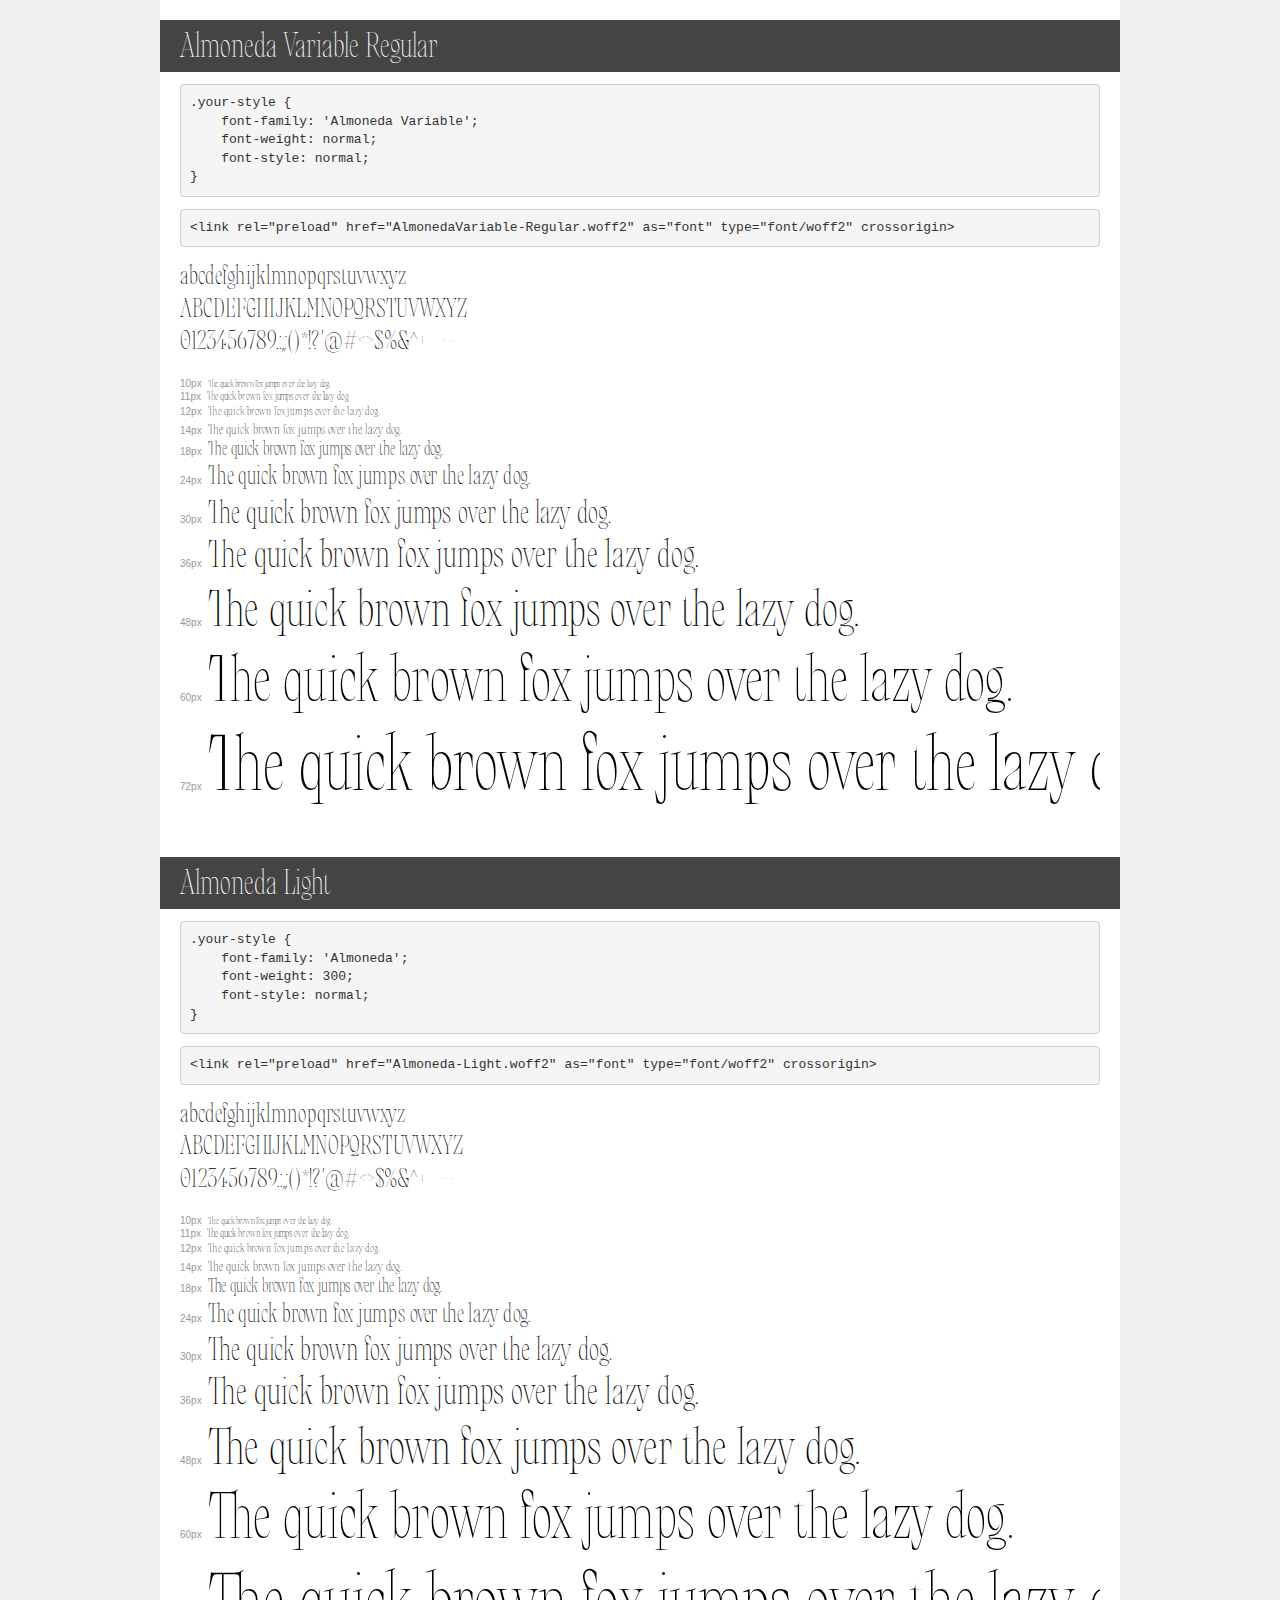
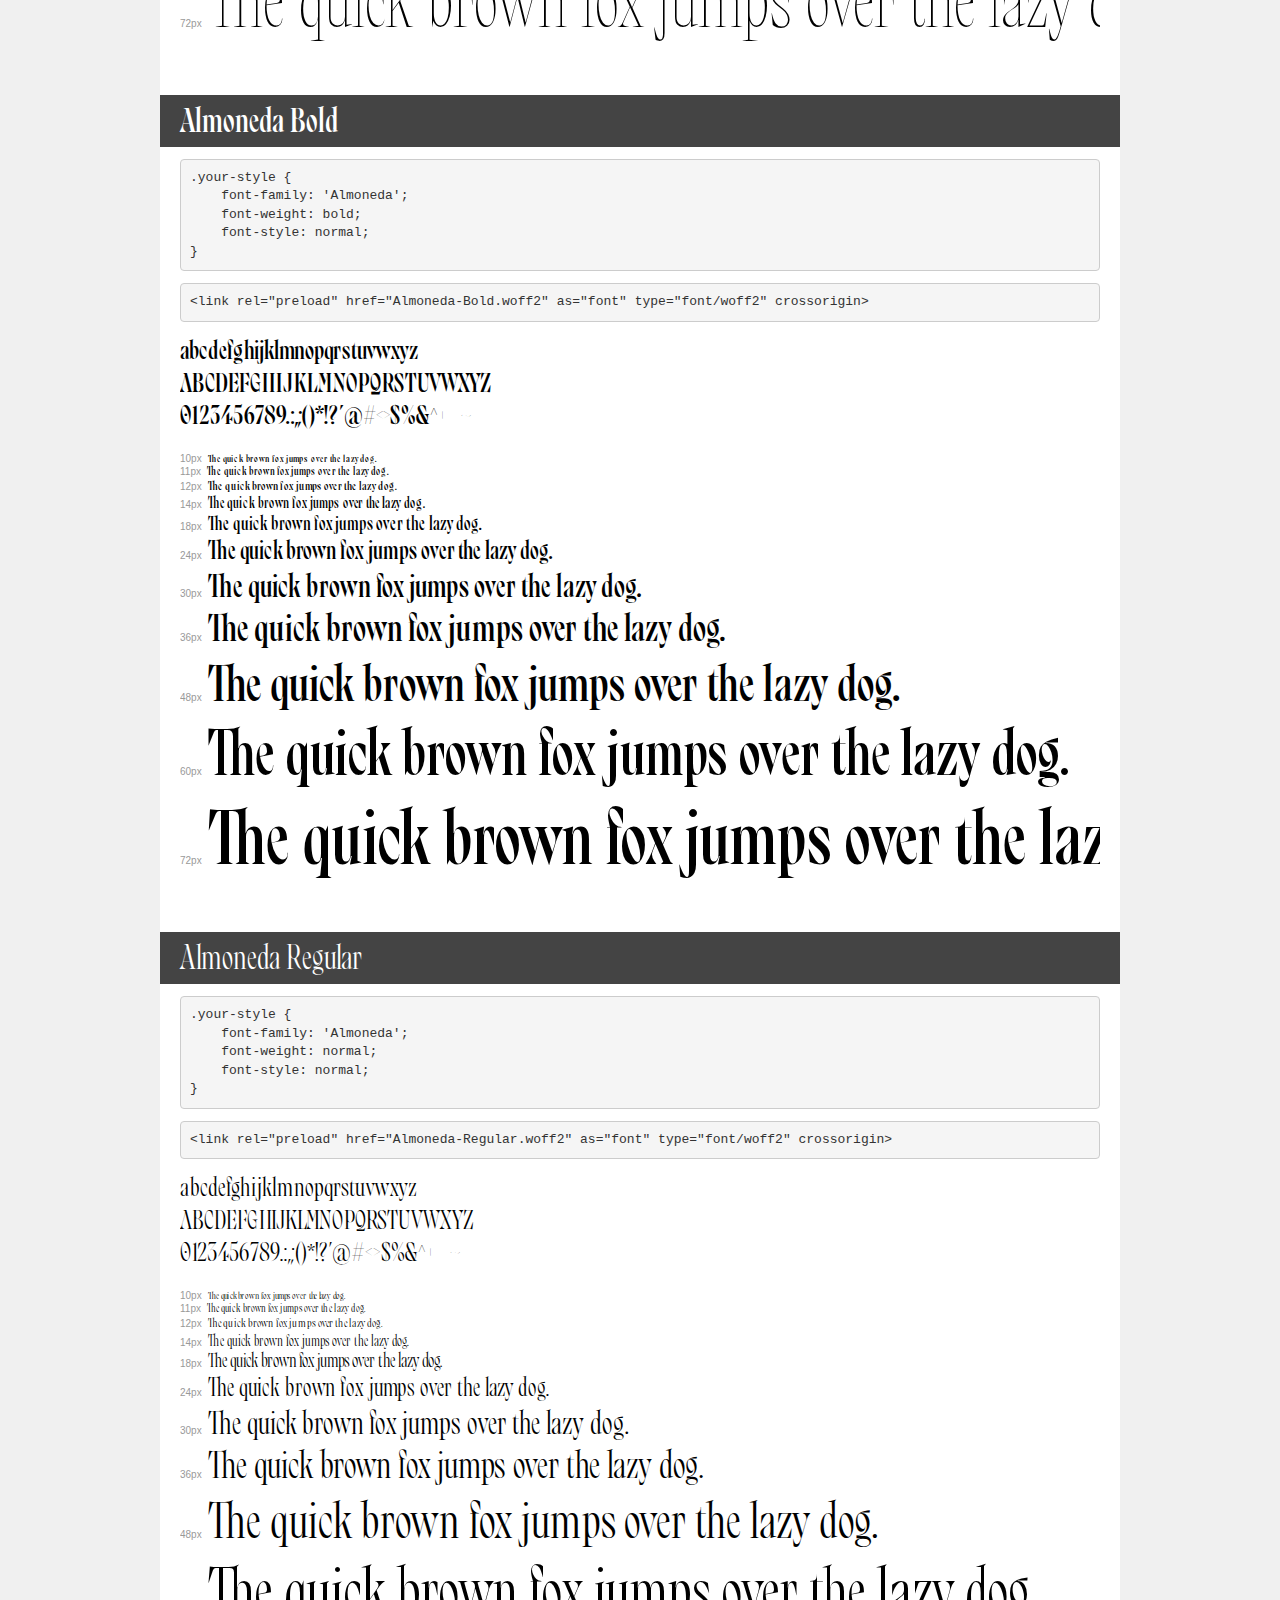
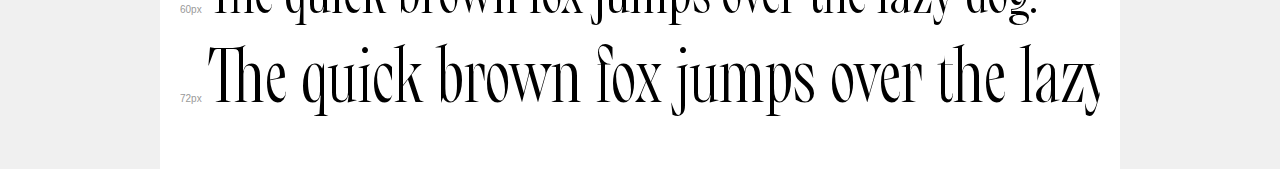
<file: css/fonts/demo.html>
<!DOCTYPE html>
<html lang="en">
<head>
    <meta charset="utf-8">
    <meta http-equiv="X-UA-Compatible" content="IE=edge">
    <meta name="viewport" content="width=device-width, initial-scale=1">
    <meta name="robots" content="noindex, noarchive">
    <meta name="format-detection" content="telephone=no">
    <title>Transfonter demo</title>
    <link href="stylesheet.css" rel="stylesheet">
    <style>
        /*
        http://meyerweb.com/eric/tools/css/reset/
        v2.0 | 20110126
        License: none (public domain)
        */
        html, body, div, span, applet, object, iframe,
        h1, h2, h3, h4, h5, h6, p, blockquote, pre,
        a, abbr, acronym, address, big, cite, code,
        del, dfn, em, img, ins, kbd, q, s, samp,
        small, strike, strong, sub, sup, tt, var,
        b, u, i, center,
        dl, dt, dd, ol, ul, li,
        fieldset, form, label, legend,
        table, caption, tbody, tfoot, thead, tr, th, td,
        article, aside, canvas, details, embed,
        figure, figcaption, footer, header, hgroup,
        menu, nav, output, ruby, section, summary,
        time, mark, audio, video {
            margin: 0;
            padding: 0;
            border: 0;
            font-size: 100%;
            font: inherit;
            vertical-align: baseline;
        }
        /* HTML5 display-role reset for older browsers */
        article, aside, details, figcaption, figure,
        footer, header, hgroup, menu, nav, section {
            display: block;
        }
        body {
            line-height: 1;
        }
        ol, ul {
            list-style: none;
        }
        blockquote, q {
            quotes: none;
        }
        blockquote:before, blockquote:after,
        q:before, q:after {
            content: '';
            content: none;
        }
        table {
            border-collapse: collapse;
            border-spacing: 0;
        }
        /* demo styles */
        body {
            background: #f0f0f0;
            color: #000;
        }
        .page {
            background: #fff;
            width: 920px;
            margin: 0 auto;
            padding: 20px 20px 0 20px;
            overflow: hidden;
        }
        .font-container {
            overflow-x: auto;
            overflow-y: hidden;
            margin-bottom: 40px;
            line-height: 1.3;
            white-space: nowrap;
            padding-bottom: 5px;
        }
        h1 {
            position: relative;
            background: #444;
            font-size: 32px;
            color: #fff;
            padding: 10px 20px;
            margin: 0 -20px 12px -20px;
        }
        .letters {
            font-size: 25px;
            margin-bottom: 20px;
        }
        .s10:before {
            content: '10px';
        }
        .s11:before {
            content: '11px';
        }
        .s12:before {
            content: '12px';
        }
        .s14:before {
            content: '14px';
        }
        .s18:before {
            content: '18px';
        }
        .s24:before {
            content: '24px';
        }
        .s30:before {
            content: '30px';
        }
        .s36:before {
            content: '36px';
        }
        .s48:before {
            content: '48px';
        }
        .s60:before {
            content: '60px';
        }
        .s72:before {
            content: '72px';
        }
        .s10:before, .s11:before, .s12:before, .s14:before,
        .s18:before, .s24:before, .s30:before, .s36:before,
        .s48:before, .s60:before, .s72:before {
            font-family: Arial, sans-serif;
            font-size: 10px;
            font-weight: normal;
            font-style: normal;
            color: #999;
            padding-right: 6px;
        }
        pre {
            display: block;
            padding: 9px;
            margin: 0 0 12px;
            font-family: Monaco, Menlo, Consolas, "Courier New", monospace;
            font-size: 13px;
            line-height: 1.428571429;
            color: #333;
            font-weight: normal;
            font-style: normal;
            background-color: #f5f5f5;
            border: 1px solid #ccc;
            overflow-x: auto;
            border-radius: 4px;
        }
        /* responsive */
        @media (max-width: 959px) {
            .page {
                width: auto;
                margin: 0;
            }
        }
    </style>
</head>
<body>
<div class="page">
    <div class="demo">
        <h1 style="font-family: 'Almoneda Variable'; font-weight: normal; font-style: normal;">Almoneda Variable Regular</h1>
        <pre title="Usage">.your-style {
    font-family: 'Almoneda Variable';
    font-weight: normal;
    font-style: normal;
}</pre>
        <pre title="Preload (optional)">
&lt;link rel=&quot;preload&quot; href=&quot;AlmonedaVariable-Regular.woff2&quot; as=&quot;font&quot; type=&quot;font/woff2&quot; crossorigin&gt;</pre>
        <div class="font-container" style="font-family: 'Almoneda Variable'; font-weight: normal; font-style: normal;">
            <p class="letters">
                abcdefghijklmnopqrstuvwxyz<br>
ABCDEFGHIJKLMNOPQRSTUVWXYZ<br>
                0123456789.:,;()*!?'@#&lt;&gt;$%&^+-=~
            </p>
            <p class="s10" style="font-size: 10px;">The quick brown fox jumps over the lazy dog.</p>
            <p class="s11" style="font-size: 11px;">The quick brown fox jumps over the lazy dog.</p>
            <p class="s12" style="font-size: 12px;">The quick brown fox jumps over the lazy dog.</p>
            <p class="s14" style="font-size: 14px;">The quick brown fox jumps over the lazy dog.</p>
            <p class="s18" style="font-size: 18px;">The quick brown fox jumps over the lazy dog.</p>
            <p class="s24" style="font-size: 24px;">The quick brown fox jumps over the lazy dog.</p>
            <p class="s30" style="font-size: 30px;">The quick brown fox jumps over the lazy dog.</p>
            <p class="s36" style="font-size: 36px;">The quick brown fox jumps over the lazy dog.</p>
            <p class="s48" style="font-size: 48px;">The quick brown fox jumps over the lazy dog.</p>
            <p class="s60" style="font-size: 60px;">The quick brown fox jumps over the lazy dog.</p>
            <p class="s72" style="font-size: 72px;">The quick brown fox jumps over the lazy dog.</p>
        </div>
    </div>

    <div class="demo">
        <h1 style="font-family: 'Almoneda'; font-weight: 300; font-style: normal;">Almoneda Light</h1>
        <pre title="Usage">.your-style {
    font-family: 'Almoneda';
    font-weight: 300;
    font-style: normal;
}</pre>
        <pre title="Preload (optional)">
&lt;link rel=&quot;preload&quot; href=&quot;Almoneda-Light.woff2&quot; as=&quot;font&quot; type=&quot;font/woff2&quot; crossorigin&gt;</pre>
        <div class="font-container" style="font-family: 'Almoneda'; font-weight: 300; font-style: normal;">
            <p class="letters">
                abcdefghijklmnopqrstuvwxyz<br>
ABCDEFGHIJKLMNOPQRSTUVWXYZ<br>
                0123456789.:,;()*!?'@#&lt;&gt;$%&^+-=~
            </p>
            <p class="s10" style="font-size: 10px;">The quick brown fox jumps over the lazy dog.</p>
            <p class="s11" style="font-size: 11px;">The quick brown fox jumps over the lazy dog.</p>
            <p class="s12" style="font-size: 12px;">The quick brown fox jumps over the lazy dog.</p>
            <p class="s14" style="font-size: 14px;">The quick brown fox jumps over the lazy dog.</p>
            <p class="s18" style="font-size: 18px;">The quick brown fox jumps over the lazy dog.</p>
            <p class="s24" style="font-size: 24px;">The quick brown fox jumps over the lazy dog.</p>
            <p class="s30" style="font-size: 30px;">The quick brown fox jumps over the lazy dog.</p>
            <p class="s36" style="font-size: 36px;">The quick brown fox jumps over the lazy dog.</p>
            <p class="s48" style="font-size: 48px;">The quick brown fox jumps over the lazy dog.</p>
            <p class="s60" style="font-size: 60px;">The quick brown fox jumps over the lazy dog.</p>
            <p class="s72" style="font-size: 72px;">The quick brown fox jumps over the lazy dog.</p>
        </div>
    </div>

    <div class="demo">
        <h1 style="font-family: 'Almoneda'; font-weight: bold; font-style: normal;">Almoneda Bold</h1>
        <pre title="Usage">.your-style {
    font-family: 'Almoneda';
    font-weight: bold;
    font-style: normal;
}</pre>
        <pre title="Preload (optional)">
&lt;link rel=&quot;preload&quot; href=&quot;Almoneda-Bold.woff2&quot; as=&quot;font&quot; type=&quot;font/woff2&quot; crossorigin&gt;</pre>
        <div class="font-container" style="font-family: 'Almoneda'; font-weight: bold; font-style: normal;">
            <p class="letters">
                abcdefghijklmnopqrstuvwxyz<br>
ABCDEFGHIJKLMNOPQRSTUVWXYZ<br>
                0123456789.:,;()*!?'@#&lt;&gt;$%&^+-=~
            </p>
            <p class="s10" style="font-size: 10px;">The quick brown fox jumps over the lazy dog.</p>
            <p class="s11" style="font-size: 11px;">The quick brown fox jumps over the lazy dog.</p>
            <p class="s12" style="font-size: 12px;">The quick brown fox jumps over the lazy dog.</p>
            <p class="s14" style="font-size: 14px;">The quick brown fox jumps over the lazy dog.</p>
            <p class="s18" style="font-size: 18px;">The quick brown fox jumps over the lazy dog.</p>
            <p class="s24" style="font-size: 24px;">The quick brown fox jumps over the lazy dog.</p>
            <p class="s30" style="font-size: 30px;">The quick brown fox jumps over the lazy dog.</p>
            <p class="s36" style="font-size: 36px;">The quick brown fox jumps over the lazy dog.</p>
            <p class="s48" style="font-size: 48px;">The quick brown fox jumps over the lazy dog.</p>
            <p class="s60" style="font-size: 60px;">The quick brown fox jumps over the lazy dog.</p>
            <p class="s72" style="font-size: 72px;">The quick brown fox jumps over the lazy dog.</p>
        </div>
    </div>

    <div class="demo">
        <h1 style="font-family: 'Almoneda'; font-weight: normal; font-style: normal;">Almoneda Regular</h1>
        <pre title="Usage">.your-style {
    font-family: 'Almoneda';
    font-weight: normal;
    font-style: normal;
}</pre>
        <pre title="Preload (optional)">
&lt;link rel=&quot;preload&quot; href=&quot;Almoneda-Regular.woff2&quot; as=&quot;font&quot; type=&quot;font/woff2&quot; crossorigin&gt;</pre>
        <div class="font-container" style="font-family: 'Almoneda'; font-weight: normal; font-style: normal;">
            <p class="letters">
                abcdefghijklmnopqrstuvwxyz<br>
ABCDEFGHIJKLMNOPQRSTUVWXYZ<br>
                0123456789.:,;()*!?'@#&lt;&gt;$%&^+-=~
            </p>
            <p class="s10" style="font-size: 10px;">The quick brown fox jumps over the lazy dog.</p>
            <p class="s11" style="font-size: 11px;">The quick brown fox jumps over the lazy dog.</p>
            <p class="s12" style="font-size: 12px;">The quick brown fox jumps over the lazy dog.</p>
            <p class="s14" style="font-size: 14px;">The quick brown fox jumps over the lazy dog.</p>
            <p class="s18" style="font-size: 18px;">The quick brown fox jumps over the lazy dog.</p>
            <p class="s24" style="font-size: 24px;">The quick brown fox jumps over the lazy dog.</p>
            <p class="s30" style="font-size: 30px;">The quick brown fox jumps over the lazy dog.</p>
            <p class="s36" style="font-size: 36px;">The quick brown fox jumps over the lazy dog.</p>
            <p class="s48" style="font-size: 48px;">The quick brown fox jumps over the lazy dog.</p>
            <p class="s60" style="font-size: 60px;">The quick brown fox jumps over the lazy dog.</p>
            <p class="s72" style="font-size: 72px;">The quick brown fox jumps over the lazy dog.</p>
        </div>
    </div>

</div>
</body>
</html>
</file>
<file: css/fonts/stylesheet.css>
@font-face {
    font-family: 'Almoneda Variable';
    src: url('AlmonedaVariable-Regular.woff2') format('woff2'),
        url('AlmonedaVariable-Regular.woff') format('woff');
    font-weight: normal;
    font-style: normal;
    font-display: swap;
}

@font-face {
    font-family: 'Almoneda';
    src: url('Almoneda-Light.woff2') format('woff2'),
        url('Almoneda-Light.woff') format('woff');
    font-weight: 300;
    font-style: normal;
    font-display: swap;
}

@font-face {
    font-family: 'Almoneda';
    src: url('Almoneda-Bold.woff2') format('woff2'),
        url('Almoneda-Bold.woff') format('woff');
    font-weight: bold;
    font-style: normal;
    font-display: swap;
}

@font-face {
    font-family: 'Almoneda';
    src: url('Almoneda-Regular.woff2') format('woff2'),
        url('Almoneda-Regular.woff') format('woff');
    font-weight: normal;
    font-style: normal;
    font-display: swap;
}
</file>
